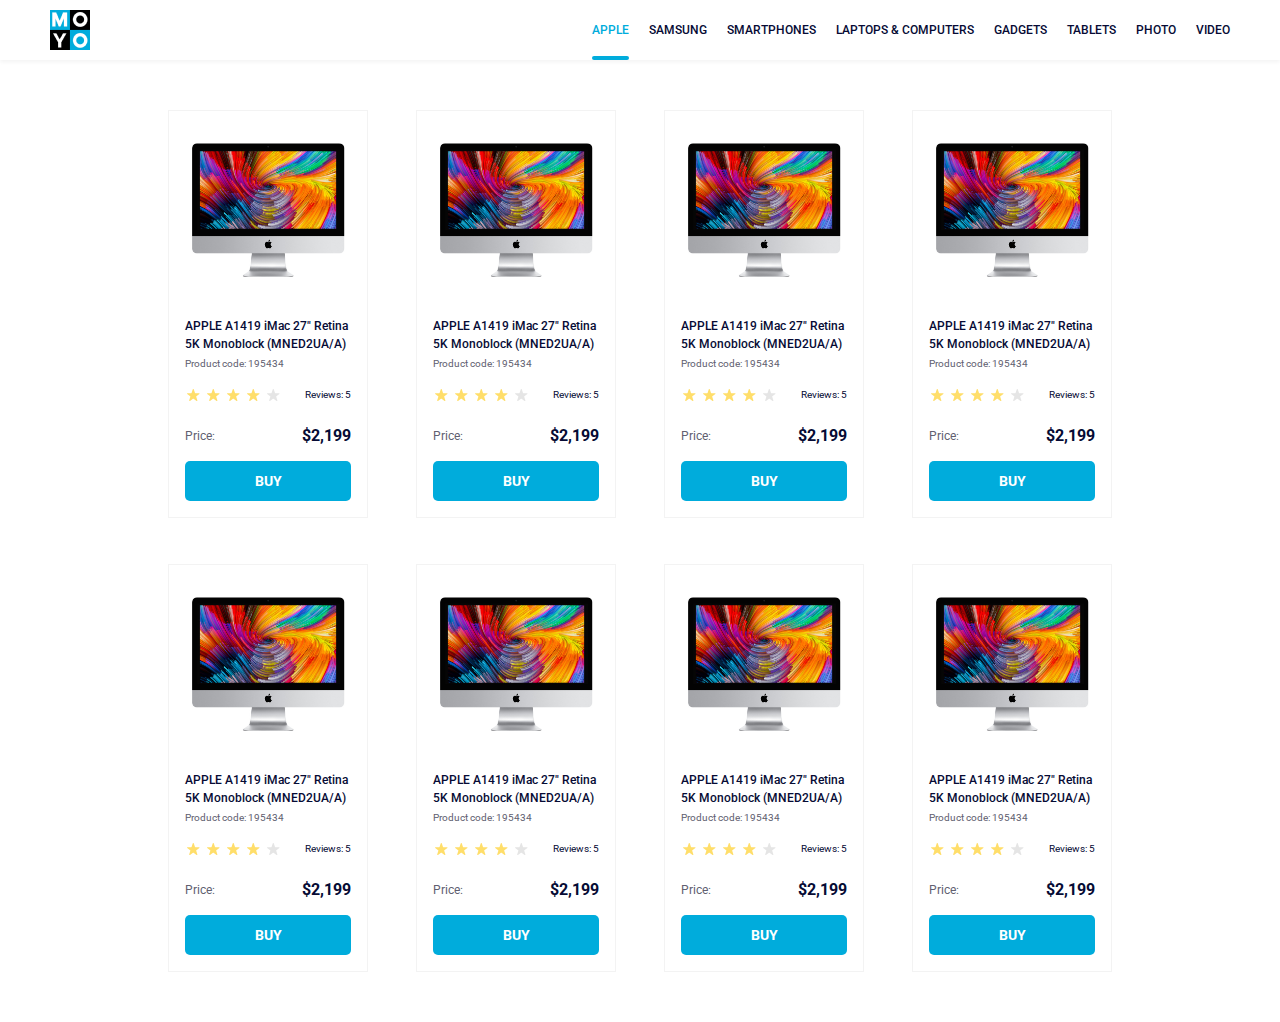
<file: index.html>
<!doctype html><html lang="en"><head><meta charset="utf-8"><meta name="viewport" content="width=device-width, initial-scale=1.0"><title>Catalog</title><link rel="preconnect" href="https://fonts.gstatic.com"><link href="https://fonts.googleapis.com/css2?family=Roboto:wght@400;500;700&display=swap" rel="stylesheet"><link rel="stylesheet" href="index.2b4c0b71.css"></head><body class="page"> <header class="header"> <a href="#"> <img class="header__logo" src="logo.eddae0ff.png" alt="Moyo logo"> </a> <nav class="nav"> <ul class="nav__list"> <li class="nav__item"> <a class="is-active nav__link" href="#"> Apple </a> </li> <li class="nav__item"> <a class="nav__link" href="#"> Samsung </a> </li> <li class="nav__item"> <a class="nav__link" href="#"> Smartphones </a> </li> <li class="nav__item"> <a class="nav__link" data-qa="nav-hover" href="#"> Laptops & Computers </a> </li> <li class="nav__item"> <a class="nav__link" href="#"> Gadgets </a> </li> <li class="nav__item"> <a class="nav__link" href="#"> Tablets </a> </li> <li class="nav__item"> <a class="nav__link" href="#"> Photo </a> </li> <li class="nav__item"> <a class="nav__link" href="#"> Video </a> </li> </ul> </nav> </header> <main class="main"> <div class="card" data-qa="card"> <img class="card__image" src="imac.202c52ff.jpeg" alt="iMac image"> <h3 class="card__title"> APPLE A1419 iMac 27" Retina 5K Monoblock (MNED2UA/A) </h3> <p class="card__code">Product code: 195434</p> <div class="card__review"> <div class="stars stars--4"> <div class="stars__star"></div> <div class="stars__star"></div> <div class="stars__star"></div> <div class="stars__star"></div> <div class="stars__star"></div> </div> <p class="card__review-amount">Reviews: 5</p> </div> <div class="card__price"> <p class="card__price-label">Price:</p> <p class="card__price-amount">$2,199</p> </div> <a href="#buy-link" class="button card__button" data-qa="card-hover"> Buy </a> </div> <div class="card"> <img class="card__image" src="imac.202c52ff.jpeg" alt="iMac image"> <h3 class="card__title"> APPLE A1419 iMac 27" Retina 5K Monoblock (MNED2UA/A) </h3> <p class="card__code">Product code: 195434</p> <div class="card__review"> <div class="stars stars--4"> <div class="stars__star"></div> <div class="stars__star"></div> <div class="stars__star"></div> <div class="stars__star"></div> <div class="stars__star"></div> </div> <p class="card__review-amount">Reviews: 5</p> </div> <div class="card__price"> <p class="card__price-label">Price:</p> <p class="card__price-amount">$2,199</p> </div> <a href="#buy-link" class="button card__button"> Buy </a> </div> <div class="card"> <img class="card__image" src="imac.202c52ff.jpeg" alt="iMac image"> <h3 class="card__title"> APPLE A1419 iMac 27" Retina 5K Monoblock (MNED2UA/A) </h3> <p class="card__code">Product code: 195434</p> <div class="card__review"> <div class="stars stars--4"> <div class="stars__star"></div> <div class="stars__star"></div> <div class="stars__star"></div> <div class="stars__star"></div> <div class="stars__star"></div> </div> <p class="card__review-amount">Reviews: 5</p> </div> <div class="card__price"> <p class="card__price-label">Price:</p> <p class="card__price-amount">$2,199</p> </div> <a href="#buy-link" class="button card__button"> Buy </a> </div> <div class="card"> <img class="card__image" src="imac.202c52ff.jpeg" alt="iMac image"> <h3 class="card__title"> APPLE A1419 iMac 27" Retina 5K Monoblock (MNED2UA/A) </h3> <p class="card__code">Product code: 195434</p> <div class="card__review"> <div class="stars stars--4"> <div class="stars__star"></div> <div class="stars__star"></div> <div class="stars__star"></div> <div class="stars__star"></div> <div class="stars__star"></div> </div> <p class="card__review-amount">Reviews: 5</p> </div> <div class="card__price"> <p class="card__price-label">Price:</p> <p class="card__price-amount">$2,199</p> </div> <a href="#buy-link" class="button card__button"> Buy </a> </div> <div class="card"> <img class="card__image" src="imac.202c52ff.jpeg" alt="iMac image"> <h3 class="card__title"> APPLE A1419 iMac 27" Retina 5K Monoblock (MNED2UA/A) </h3> <p class="card__code">Product code: 195434</p> <div class="card__review"> <div class="stars stars--4"> <div class="stars__star"></div> <div class="stars__star"></div> <div class="stars__star"></div> <div class="stars__star"></div> <div class="stars__star"></div> </div> <p class="card__review-amount">Reviews: 5</p> </div> <div class="card__price"> <p class="card__price-label">Price:</p> <p class="card__price-amount">$2,199</p> </div> <a href="#buy-link" class="button card__button"> Buy </a> </div> <div class="card"> <img class="card__image" src="imac.202c52ff.jpeg" alt="iMac image"> <h3 class="card__title"> APPLE A1419 iMac 27" Retina 5K Monoblock (MNED2UA/A) </h3> <p class="card__code">Product code: 195434</p> <div class="card__review"> <div class="stars stars--4"> <div class="stars__star"></div> <div class="stars__star"></div> <div class="stars__star"></div> <div class="stars__star"></div> <div class="stars__star"></div> </div> <p class="card__review-amount">Reviews: 5</p> </div> <div class="card__price"> <p class="card__price-label">Price:</p> <p class="card__price-amount">$2,199</p> </div> <a href="#buy-link" class="button card__button"> Buy </a> </div> <div class="card"> <img class="card__image" src="imac.202c52ff.jpeg" alt="iMac image"> <h3 class="card__title"> APPLE A1419 iMac 27" Retina 5K Monoblock (MNED2UA/A) </h3> <p class="card__code">Product code: 195434</p> <div class="card__review"> <div class="stars stars--4"> <div class="stars__star"></div> <div class="stars__star"></div> <div class="stars__star"></div> <div class="stars__star"></div> <div class="stars__star"></div> </div> <p class="card__review-amount">Reviews: 5</p> </div> <div class="card__price"> <p class="card__price-label">Price:</p> <p class="card__price-amount">$2,199</p> </div> <a href="#buy-link" class="button card__button"> Buy </a> </div> <div class="card"> <img class="card__image" src="imac.202c52ff.jpeg" alt="iMac image"> <h3 class="card__title"> APPLE A1419 iMac 27" Retina 5K Monoblock (MNED2UA/A) </h3> <p class="card__code">Product code: 195434</p> <div class="card__review"> <div class="stars stars--4"> <div class="stars__star"></div> <div class="stars__star"></div> <div class="stars__star"></div> <div class="stars__star"></div> <div class="stars__star"></div> </div> <p class="card__review-amount">Reviews: 5</p> </div> <div class="card__price"> <p class="card__price-label">Price:</p> <p class="card__price-amount">$2,199</p> </div> <a href="#buy-link" class="button card__button"> Buy </a> </div> </main> </body></html>
</file>
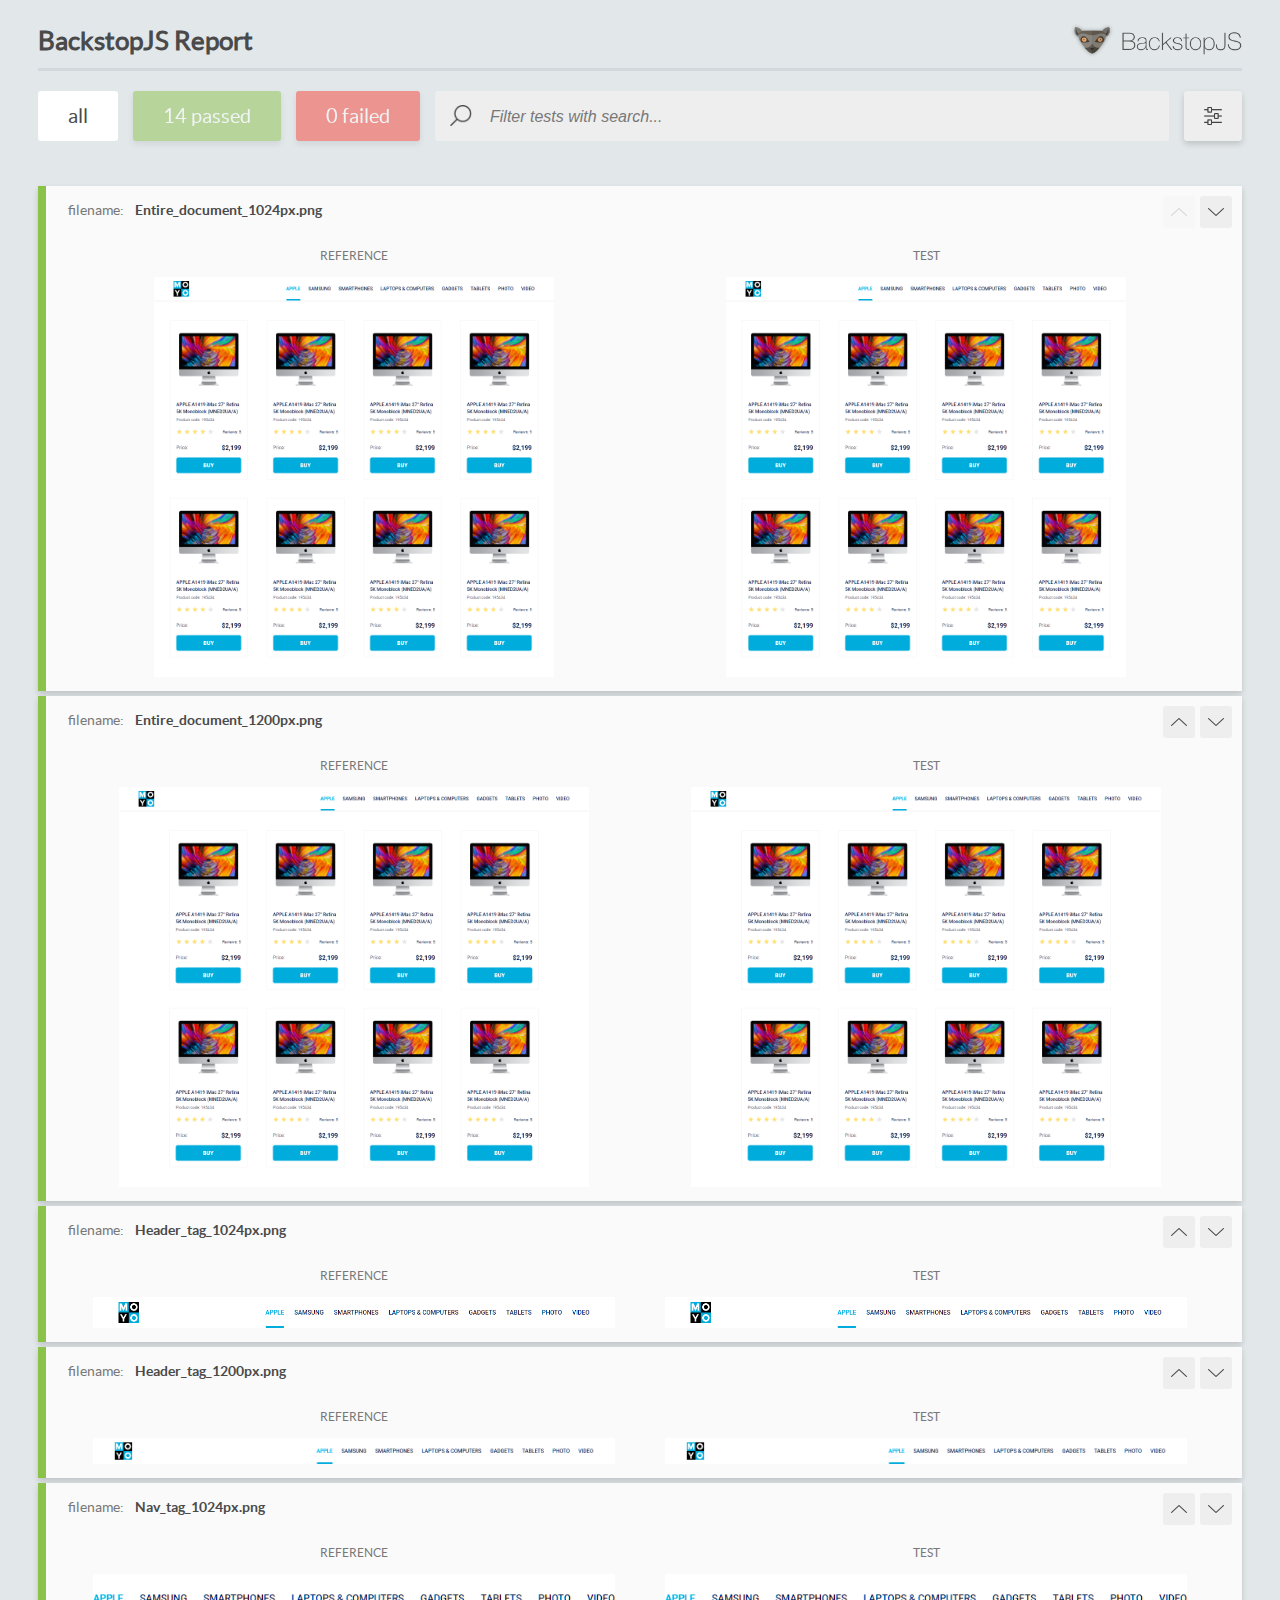
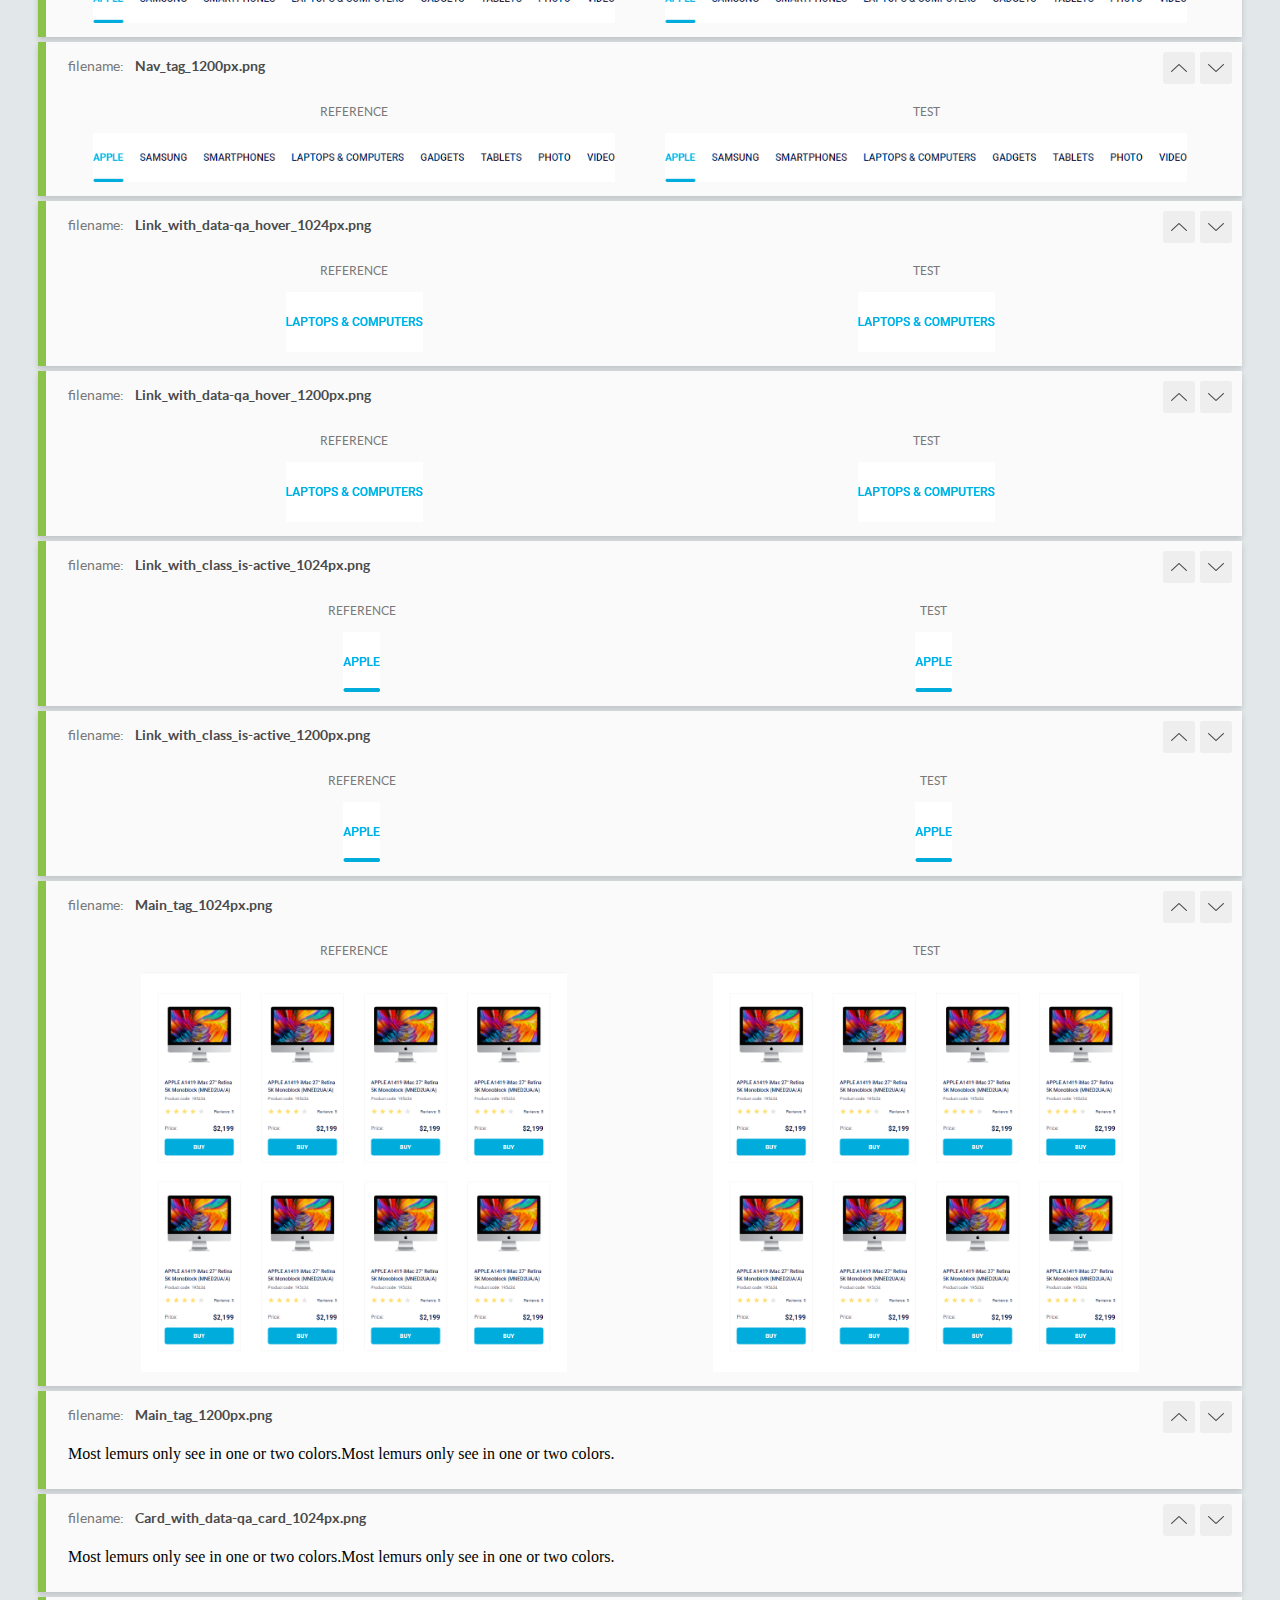
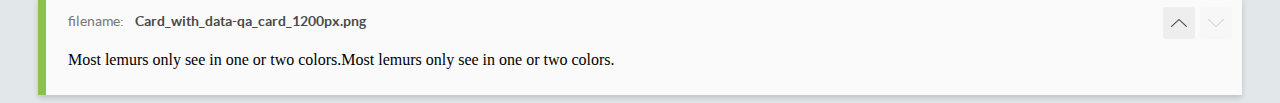
<file: report/html_report/index.html>
<!DOCTYPE html>
<html>
  <head>
    <meta charset="utf-8">
    <!-- Disable Cache -->
    <meta http-equiv="Cache-Control" content="no-cache, no-store, must-revalidate">
    <meta http-equiv="Pragma" content="no-cache">
    <meta http-equiv="Expires" content="0">

    <title>BackstopJS Report</title>

    <style>
      @font-face {
          font-family: 'latoregular';
          src: url('./assets/fonts/lato-regular-webfont.woff2') format('woff2'),
              url('./assets/fonts/lato-regular-webfont.woff') format('woff');
          font-weight: 400;
          font-style: normal;
      }
      @font-face {
          font-family: 'latobold';
          src: url('./assets/fonts/lato-bold-webfont.woff2') format('woff2'),
              url('./assets/fonts/lato-bold-webfont.woff') format('woff');
          font-weight: 700;
          font-style: normal;
      }

      .ReactModal__Body--open {
          overflow: hidden;
      }
      .ReactModal__Body--open .header {
        display: none;
      }

    </style>
  </head>
  <body style="background-color: #E2E7EA">
    <div id="root">

    </div>
    <script>
      function report (report) { // eslint-disable-line no-unused-vars
        window.tests = report;
      }
    </script>
    <script src="config.js"></script>
    <script src="index_bundle.js"></script>
  </body>
</html>
</file>
<file: index.2b4c0b71.css>
.page{margin:0;font-family:Roboto,serif}.header{background:#fff;justify-content:space-between;align-items:center;padding:0 50px;display:flex;box-shadow:0 2px 4px #0000000d}.header__logo{width:40px;height:40px;display:block}.nav__list{margin:0;padding:0;list-style-type:none;display:flex}.nav__item{height:60px;margin-left:20px;display:flex}.nav__item:first-child{margin-left:0}.nav__link{text-transform:uppercase;color:#060b35;align-content:center;font-size:12px;font-weight:500;line-height:14px;text-decoration:none;transition:color .3s}.nav__link:hover{color:#00acdc}.nav__link.is-active{color:#00acdc;position:relative}.nav__link.is-active:after{content:"";background-color:#00acdc;border-radius:8px;width:100%;height:4px;position:absolute;bottom:0;left:0}.main{grid-template-columns:repeat(1,200px);justify-content:center;justify-items:center;gap:46px 48px;padding:50px 40px;display:grid}@media (width>=488px){.main{grid-template-columns:repeat(2,200px)}}@media (width>=768px){.main{grid-template-columns:repeat(3,200px)}}@media (width>=1024px){.main{grid-template-columns:repeat(4,200px)}}.card{text-align:left;box-sizing:border-box;border:1px solid #f3f3f3;flex-direction:column;justify-content:center;width:200px;margin:0;padding:32px 16px 16px;font-family:Roboto,serif;transition:transform .3s;display:flex}.card__image{align-self:center;width:160px;height:134px;padding-bottom:40px}.card__title{color:#060b35;margin:0;padding-bottom:4px;font-size:12px;font-weight:500;line-height:18px;transition:color .3s}.card__code{color:#616070;margin:0;padding-bottom:16px;font-size:10px;font-weight:400;line-height:14px}.card__review{flex-direction:row;justify-content:space-between;align-items:center;padding-bottom:24px;display:flex}.card__review-amount{text-align:right;color:#060b35;margin:0;font-size:10px;font-weight:400;line-height:14px;display:flex}.card__price{flex-direction:row;justify-content:space-between;align-items:center;padding-bottom:16px;display:flex}.card__price-label{text-align:left;color:#616070;margin:0;font-size:12px;font-weight:400;line-height:18px}.card__price-amount{text-align:right;color:#060b35;margin:0;font-size:16px;font-weight:700;line-height:18px}.card__button{box-sizing:border-box;color:#fff;text-align:center;text-transform:uppercase;background-color:#00acdc;border:none;border-radius:5px;justify-content:center;align-items:center;height:40px;font-size:14px;font-weight:700;line-height:16px;text-decoration:none;transition:background-color .3s,color .3s;display:flex}.card__button:hover{color:#00acdc;background-color:#fff;border:1px solid #00acdc}.card:hover{transform:scale(1.2)}.card:hover .card__title{color:#34568b}.stars{align-items:center;display:flex}.stars__star{background-image:url(star.822d561e.svg);background-position:50%;background-repeat:no-repeat;width:16px;height:16px;margin-right:4px}.stars__star:last-child{margin-right:0}.stars--1 .stars__star:nth-child(-n+1),.stars--2 .stars__star:nth-child(-n+2),.stars--3 .stars__star:nth-child(-n+3),.stars--4 .stars__star:nth-child(-n+4),.stars--5 .stars__star:nth-child(-n+5){background-image:url(star-active.edda4c43.svg)}
/*# sourceMappingURL=index.2b4c0b71.css.map */
</file>
